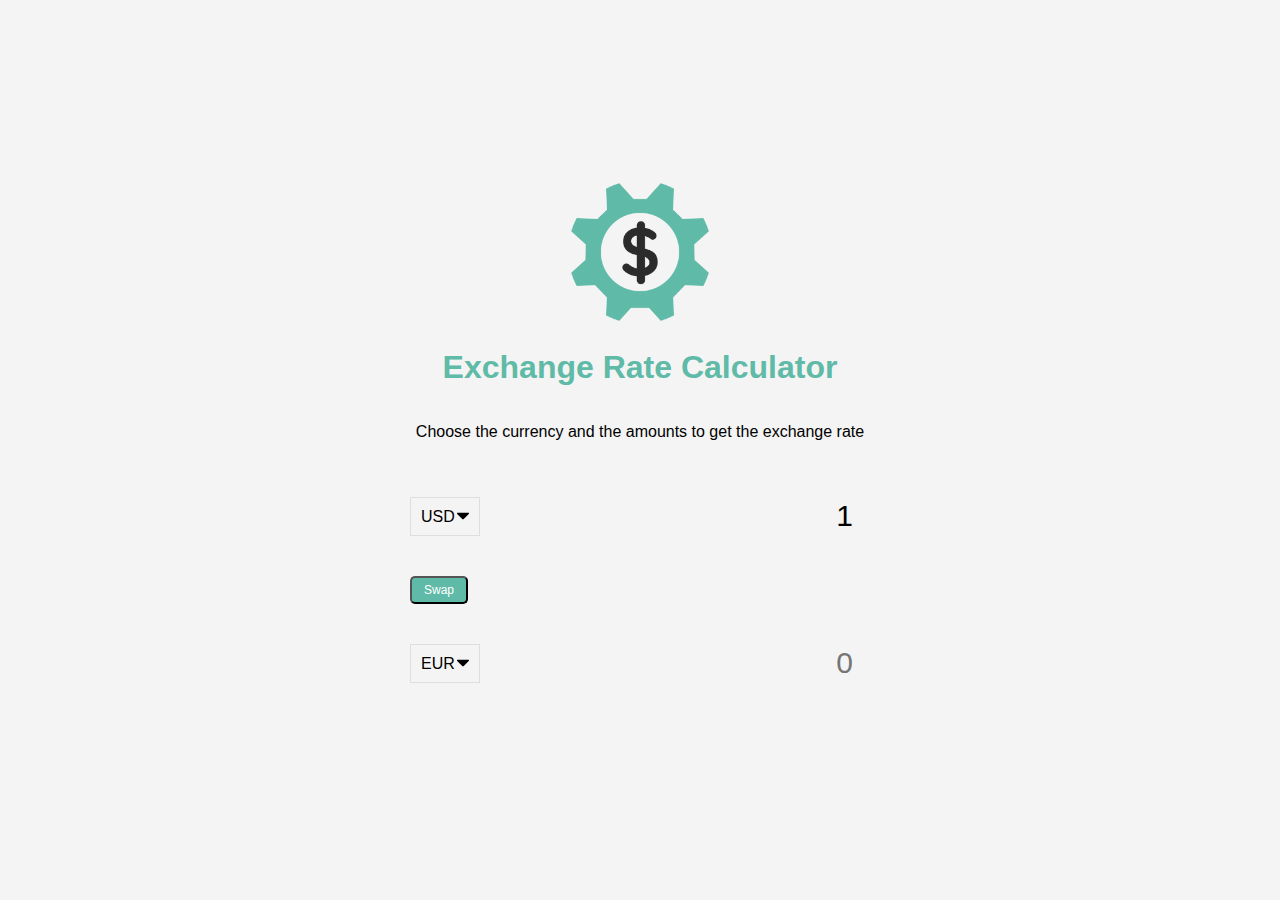
<file: exchange-rate/index.html>
<!DOCTYPE html>
<html lang="en">
  <head>
    <meta charset="UTF-8" />
    <meta name="viewport" content="width=device-width, initial-scale=1.0" />
    <meta http-equiv="X-UA-Compatible" content="ie=edge" />
    <title>Exchange Rate Calculator</title>
    <link rel="stylesheet" href="style.css" />
  </head>
  <body>
    <img src="img/money.png" alt="" class="money-img" />
    <h1>Exchange Rate Calculator</h1>
    <p>Choose the currency and the amounts to get the exchange rate</p>

    <div class="container">
      <div class="currency">
        <select id="currency-one">
          <option value="AED">AED</option>
          <option value="ARS">ARS</option>
          <option value="AUD">AUD</option>
          <option value="BGN">BGN</option>
          <option value="BRL">BRL</option>
          <option value="BSD">BSD</option>
          <option value="CAD">CAD</option>
          <option value="CHF">CHF</option>
          <option value="CLP">CLP</option>
          <option value="CNY">CNY</option>
          <option value="COP">COP</option>
          <option value="CZK">CZK</option>
          <option value="DKK">DKK</option>
          <option value="DOP">DOP</option>
          <option value="EGP">EGP</option>
          <option value="EUR">EUR</option>
          <option value="FJD">FJD</option>
          <option value="GBP">GBP</option>
          <option value="GTQ">GTQ</option>
          <option value="HKD">HKD</option>
          <option value="HRK">HRK</option>
          <option value="HUF">HUF</option>
          <option value="IDR">IDR</option>
          <option value="ILS">ILS</option>
          <option value="INR">INR</option>
          <option value="ISK">ISK</option>
          <option value="JPY">JPY</option>
          <option value="KRW">KRW</option>
          <option value="KZT">KZT</option>
          <option value="MXN">MXN</option>
          <option value="MYR">MYR</option>
          <option value="NOK">NOK</option>
          <option value="NZD">NZD</option>
          <option value="PAB">PAB</option>
          <option value="PEN">PEN</option>
          <option value="PHP">PHP</option>
          <option value="PKR">PKR</option>
          <option value="PLN">PLN</option>
          <option value="PYG">PYG</option>
          <option value="RON">RON</option>
          <option value="RUB">RUB</option>
          <option value="SAR">SAR</option>
          <option value="SEK">SEK</option>
          <option value="SGD">SGD</option>
          <option value="THB">THB</option>
          <option value="TRY">TRY</option>
          <option value="TWD">TWD</option>
          <option value="UAH">UAH</option>
          <option value="USD" selected>USD</option>
          <option value="UYU">UYU</option>
          <option value="VND">VND</option>
          <option value="ZAR">ZAR</option>
        </select>
        <input type="number" id="amount-one" placeholder="0" value="1" />
      </div>

      <div class="swap-rate-container">
        <button class="btn" id="swap">
          Swap
        </button>
        <div class="rate" id="rate"></div>
      </div>

      <div class="currency">
        <select id="currency-two">
          <option value="AED">AED</option>
          <option value="ARS">ARS</option>
          <option value="AUD">AUD</option>
          <option value="BGN">BGN</option>
          <option value="BRL">BRL</option>
          <option value="BSD">BSD</option>
          <option value="CAD">CAD</option>
          <option value="CHF">CHF</option>
          <option value="CLP">CLP</option>
          <option value="CNY">CNY</option>
          <option value="COP">COP</option>
          <option value="CZK">CZK</option>
          <option value="DKK">DKK</option>
          <option value="DOP">DOP</option>
          <option value="EGP">EGP</option>
          <option value="EUR" selected>EUR</option>
          <option value="FJD">FJD</option>
          <option value="GBP">GBP</option>
          <option value="GTQ">GTQ</option>
          <option value="HKD">HKD</option>
          <option value="HRK">HRK</option>
          <option value="HUF">HUF</option>
          <option value="IDR">IDR</option>
          <option value="ILS">ILS</option>
          <option value="INR">INR</option>
          <option value="ISK">ISK</option>
          <option value="JPY">JPY</option>
          <option value="KRW">KRW</option>
          <option value="KZT">KZT</option>
          <option value="MXN">MXN</option>
          <option value="MYR">MYR</option>
          <option value="NOK">NOK</option>
          <option value="NZD">NZD</option>
          <option value="PAB">PAB</option>
          <option value="PEN">PEN</option>
          <option value="PHP">PHP</option>
          <option value="PKR">PKR</option>
          <option value="PLN">PLN</option>
          <option value="PYG">PYG</option>
          <option value="RON">RON</option>
          <option value="RUB">RUB</option>
          <option value="SAR">SAR</option>
          <option value="SEK">SEK</option>
          <option value="SGD">SGD</option>
          <option value="THB">THB</option>
          <option value="TRY">TRY</option>
          <option value="TWD">TWD</option>
          <option value="UAH">UAH</option>
          <option value="USD">USD</option>
          <option value="UYU">UYU</option>
          <option value="VND">VND</option>
          <option value="ZAR">ZAR</option>
        </select>
        <input type="number" id="amount-two" placeholder="0" />
      </div>
    </div>

    <script src="script.js"></script>
  </body>
</html>
</file>
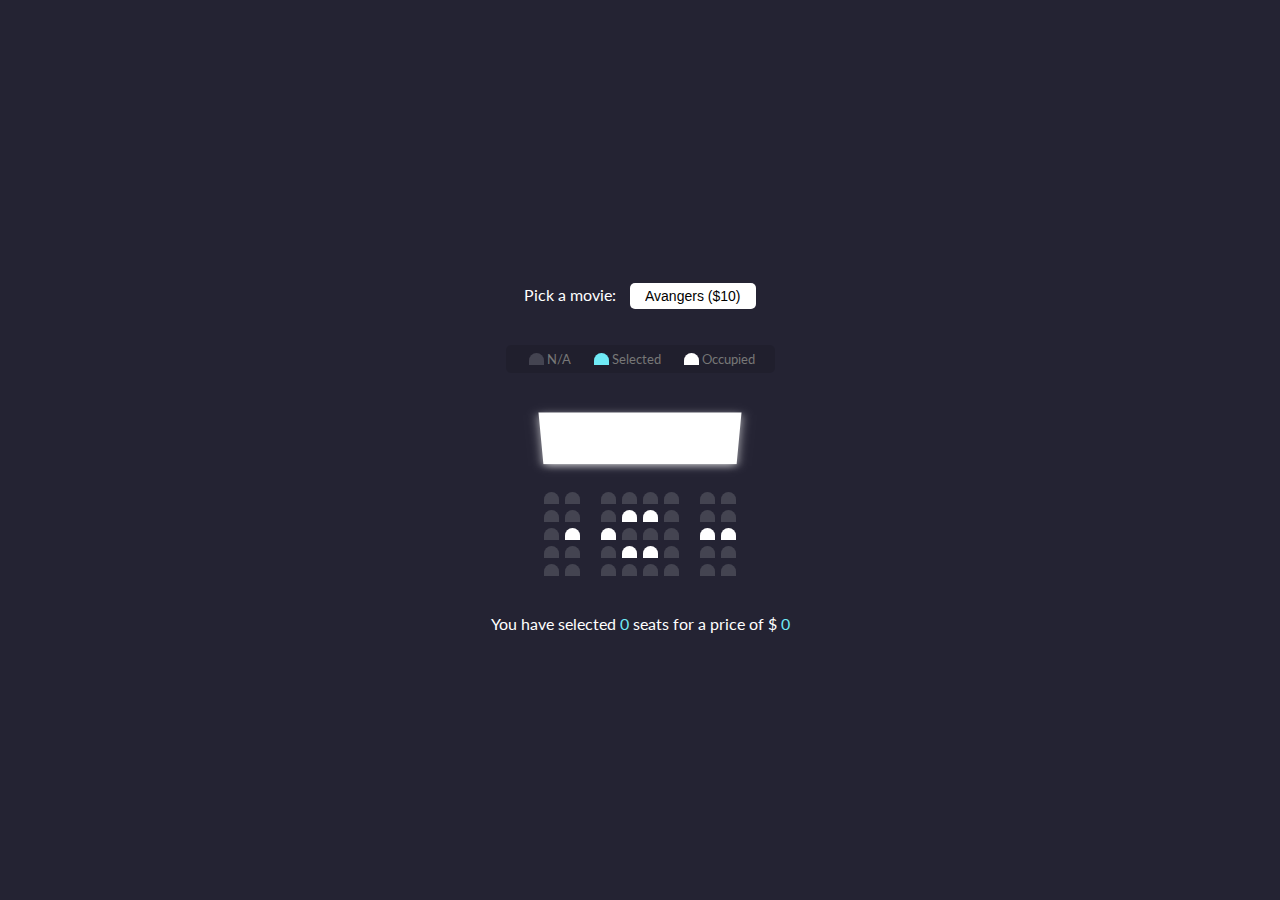
<file: movie-seats/index.html>
<!DOCTYPE html>
<html lang="en">

<head>
    <meta charset="UTF-8">
    <meta http-equiv="X-UA-Compatible" content="IE=edge">
    <meta name="viewport" content="width=device-width, initial-scale=1.0">
    <title>Movie Seat Booking</title>
    <link rel="stylesheet" href="style.css">
</head>

<body>

    <div class="movie-container">
        <label>Pick a movie:</label>
        <select id="movie">
            <option value="10">Avangers ($10)</option>
            <option value="12">Joker ($12)</option>
            <option value="8">Toy Story ($8)</option>
        </select>
    </div>

    <ul class="showcase">
        <li>
            <div class="seat"></div>
            <small>N/A</small>
        </li>
        <li>
            <div class="seat selected">
            </div>
            <small>Selected</small>
        </li>
        <li>
            <div class="seat occupied">
            </div>
            <small>Occupied</small>
        </li>
    </ul>

    <div class="container">
        <div class="screen"></div>
        <div class="row">
            <div class="seat"></div>
            <div class="seat"></div>
            <div class="seat"></div>
            <div class="seat"></div>
            <div class="seat"></div>
            <div class="seat"></div>
            <div class="seat"></div>
            <div class="seat"></div>
        </div>
        <div class="row">
            <div class="seat"></div>
            <div class="seat"></div>
            <div class="seat"></div>
            <div class="seat occupied"></div>
            <div class="seat occupied"></div>
            <div class="seat"></div>
            <div class="seat"></div>
            <div class="seat"></div>
        </div>
        <div class="row">
            <div class="seat"></div>
            <div class="seat occupied"></div>
            <div class="seat occupied"></div>
            <div class="seat"></div>
            <div class="seat"></div>
            <div class="seat"></div>
            <div class="seat occupied"></div>
            <div class="seat occupied"></div>
        </div>
        <div class="row">
            <div class="seat"></div>
            <div class="seat"></div>
            <div class="seat"></div>
            <div class="seat occupied"></div>
            <div class="seat occupied"></div>
            <div class="seat"></div>
            <div class="seat"></div>
            <div class="seat"></div>
        </div>
        <div class="row">
            <div class="seat"></div>
            <div class="seat"></div>
            <div class="seat"></div>
            <div class="seat"></div>
            <div class="seat"></div>
            <div class="seat"></div>
            <div class="seat"></div>
            <div class="seat"></div>
        </div>
    </div>

    <p class="text">You have selected
        <span id="count">0</span> seats for a price of $
        <span id="total">0</span>
    </p>

    <script src="script.js"></script>
</body>

</html>
</file>
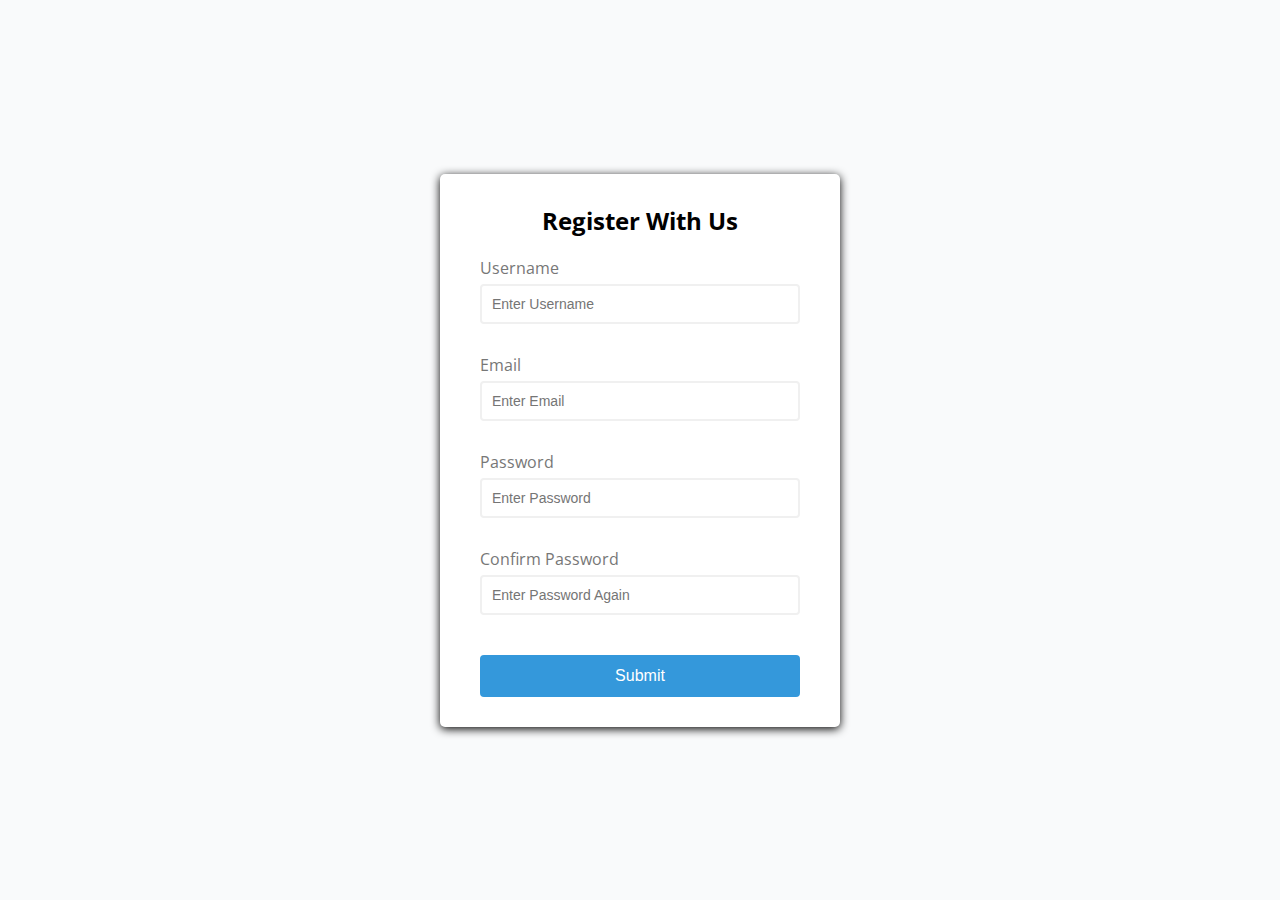
<file: Register-Page/index.html>
<!DOCTYPE html>
<html lang="en">

<head>
    <meta charset="UTF-8">
    <meta http-equiv="X-UA-Compatible" content="IE=edge">
    <meta name="viewport" content="width=device-width, initial-scale=1.0">
    <title>Register Page</title>
    <link rel="stylesheet" href="style.css">
</head>

<body>

    <div class="container">
        <form id="form" class="form">
            <h2>Register With Us</h2>
            <div class="form-control">
                <label for="username">Username</label>
                <input type="text" id="username" placeholder="Enter Username">
                <small>Error message</small>
            </div>
            <div class="form-control">
                <label for="email">Email</label>
                <input type="text" id="email" placeholder="Enter Email">
                <small>Error message</small>
            </div>
            <div class="form-control">
                <label for="password">Password</label>
                <input type="password" id="password" placeholder="Enter Password">
                <small>Error message</small>
            </div>
            <div class="form-control">
                <label for="password2">Confirm Password</label>
                <input type="password" id="password2" placeholder="Enter Password Again">
                <small>Error message</small>
            </div>
            <button type="submit">Submit</button>
        </form>
    </div>
    <script src="script.js"></script>
</body>

</html>
</file>
<file: exchange-rate/style.css>
:root {
  --primary-color: #5fbaa7;
}

* {
  box-sizing: border-box;
}

body {
  background-color: #f4f4f4;
  font-family: Arial, Helvetica, sans-serif;
  display: flex;
  flex-direction: column;
  align-items: center;
  justify-content: center;
  height: 100vh;
  margin: 0;
  padding: 20px;
}

h1 {
  color: var(--primary-color);
}

p {
  text-align: center;
}

.btn {
  color: #fff;
  background: var(--primary-color);
  cursor: pointer;
  border-radius: 5px;
  font-size: 12px;
  padding: 5px 12px;
}

.money-img {
  width: 150px;
}

.currency {
  padding: 40px 0;
  display: flex;
  align-items: center;
  justify-content: space-between;
}

.currency select {
  padding: 10px 20px 10px 10px;
  -moz-appearance: none;
  -webkit-appearance: none;
  appearance: none;
  border: 1px solid #dedede;
  font-size: 16px;
  background: transparent;
  background-image: url('data:image/svg+xml;charset=US-ASCII,%3Csvg%20xmlns%3D%22http%3A%2F%2Fwww.w3.org%2F2000%2Fsvg%22%20width%3D%22292.4%22%20height%3D%22292.4%22%3E%3Cpath%20fill%3D%22%20000002%22%20d%3D%22M287%2069.4a17.6%2017.6%200%200%200-13-5.4H18.4c-5%200-9.3%201.8-12.9%205.4A17.6%2017.6%200%200%200%200%2082.2c0%205%201.8%209.3%205.4%2012.9l128%20127.9c3.6%203.6%207.8%205.4%2012.8%205.4s9.2-1.8%2012.8-5.4L287%2095c3.5-3.5%205.4-7.8%205.4-12.8%200-5-1.9-9.2-5.5-12.8z%22%2F%3E%3C%2Fsvg%3E');
  background-position: right 10px top 50%, 0, 0;
  background-size: 12px auto, 100%;
  background-repeat: no-repeat;
}

.currency input {
  border: 0;
  background: transparent;
  font-size: 30px;
  text-align: right;
}

.swap-rate-container {
  display: flex;
  align-items: center;
  justify-content: space-between;
}

.rate {
  color: var(--primary-color);
  font-size: 14px;
  padding: 0 10px;
}

select:focus,
input:focus,
button:focus {
  outline: 0;
}

@media (max-width: 600px) {
  .currency input {
    width: 200px;
  }
}
</file>
<file: movie-seats/style.css>
@import url('https://fonts.googleapis.com/css2?family=Lato:wght@300&display=swap');

:root{
    --success-color:#2ecc71;
    --error-color:#e74c3c;
}

*{
    box-sizing: border-box;
}

body {
    background-color: #242333;
    color: #fff;
    display: flex;
    flex-direction: column;
    align-items:center;
    justify-content: center;
    height:100vh;
    margin:0;
    font-family:'Lato', sans-serif;
}

.movie-container{
    margin:20px 0;
}

.movie-container select{
    background-color: #fff;
    border:0;
    border-radius: 5px;
    font-size:14px;
    margin-left:10px;
    padding:5px 15px 5px 15px;
    -moz-appearance:none;
    -webkit-appearance:none;
    appearance:none;
}

.container{
    perspective: 1000px;
    margin-bottom: 30px;
}

.seat{
    background-color: #444451;
    height:12px;
    width: 15px;
    margin:3px;
    border-top-left-radius: 10px;
    border-top-right-radius: 10px;
}
.seat.selected {
    background-color: #6feaf6;
}

.seat.occupied {
    background-color: #fff;
}

.seat:nth-of-type(2){
    margin-right: 18px;
}

.seat:nth-last-of-type(2){
    margin-left: 18px;
}

.seat:not(.occupied):hover {
    cursor:pointer;
    transform:scale(1.2);
}

.showcase .seat:not(.occupied):hover {
    cursor:default;
    transform:scale(1);
}

.showcase {
    background-color: rgba(0, 0, 0, 0.1);
    padding: 5px 10px;
    list-style: none;
    border-radius:5px;
    color:#777;
    display: flex;
    justify-self: space-between;
}

.showcase li{
    display: flex;
    align-items:center;
    justify-content: center;
    margin: 0 10px;
}

.showcae li small{
    margin-left: 2px;
}

.row {
    display:flex;

}

.screen{
    background-color:#fff;
    height:70px;
    width:100%;
    margin:15px 0;
    transform:rotateX(-45deg);
    box-shadow: 0 3px 10px rgba(255, 255, 255, 0.7);
}

p.text{
    margin:5px 0;
}

p.text span {
    color:#6feaf6;
}
</file>
<file: Register-Page/style.css>
@import url('https://fonts.googleapis.com/css2?family=Open+Sans:wght@300&display=swap');


:root{
    --success-color:#2ecc71;
    --error-color:#e74c3c;
}

*{
    box-sizing: border-box;
}

body {
    background-color: #f9fafb;
    font-family:'Open Sans', sans-serif;
    display: flex;
    align-items:center;
    justify-content: center;
    min-height:100vh;
    margin:0;
}

.container{
    background-color:#ffffff;border-radius:5px;
    box-shadow: 0 2px 10px rgba(0,0,0.3);
    width: 400px;
}

h2{
    text-align: center;
    margin: 0 0 20px;
}

.form{
    padding:30px 40px;
}

.form-control{
    margin-bottom: 10px;
    padding-bottom: 20px;
    position: relative;
}

.form-control label{
    color:#777;
    display: block;
    margin-bottom: 5px;
}

.form-control input{
    border:2px solid #f0f0f0 ;
    border-radius:4px;
    display:block; 
    width: 100%; 
    padding: 10px; 
    font-size: 14px;
}

.form-control input:focus{
    outline:0;
    border-color: #777;
}

.form-control.success input{
    border-color:var(--success-color);;
}

.form-control.error input{
    border-color:var(--error-color);
}

.form-control small{
    color:var(--error-color);
    position: absolute;
    bottom: 0;
    left: 0;
    visibility: hidden;
}

.form-control.error small{
    visibility:visible;
}

.form button{
    cursor: pointer;
    background-color: #3498db;
    border:2px solid #3498db;
    border-radius:4px;
    color:#fff;
    display: block;
    font-size:16px;
    padding:10px;
    margin-top:20px;
    width:100%;
}
</file>
